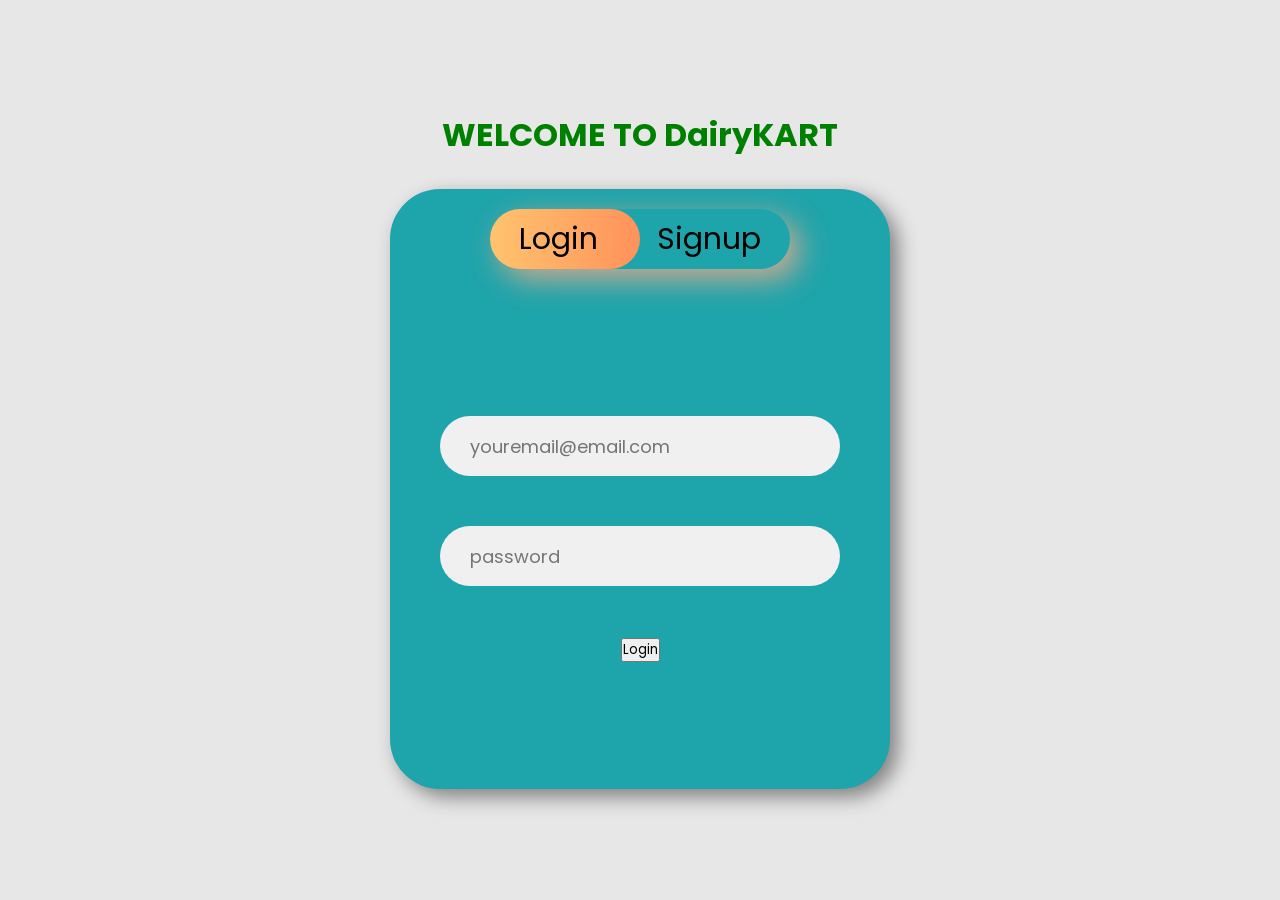
<file: login.html>
<!DOCTYPE html>
<html lang="en">
<head>
	<meta charset="UTF-8">
	<meta name="viewport"
		content="width=device-width, 
						initial-scale=1.0">
	<title>Log in page</title>
	<link rel="stylesheet"
		href="login.css">
</head>

<body>
	<header>
		<h1 class="heading">WELCOME TO DairyKART</h1>
		<!--h3 class="title">Sliding Login & Registration Form</h3-->
	</header>

	<!-- container div -->
	<div class="container">

		<!-- upper button section to select
			the login or signup form -->
		<div class="slider"></div>
		<div class="btn">
			<button class="login">Login</button>
			<button class="signup">Signup</button>
		</div>

		<!-- Form section that contains the
			login and the signup form -->
		<div class="form-section">

			<!-- login form -->
			<form class="login-box">
				<input type="email"
					class="email ele"
					placeholder="youremail@email.com" required>
				<input type="password"
					class="password ele"
					placeholder="password" required>
				<a href="project.html"><button type="submit">Login</button></a>
				
			</form>
			<div id="errorMessage" class="error-message"></div>

			<!-- signup form -->
			<form action="signup.php" method="post" class="signup-box">
				<input type="text" name="name"
					class="name ele"
					placeholder="Enter your name" required>
				<input type="email" name="emaill"
					class="email ele"
					placeholder="youremail@email.com" required>
				<input type="password" name="pass"
					class="password ele"
					placeholder="password" required>
				<input type="password"
					class="password ele" name="Confirmpass"
					placeholder="Confirm password" required>
				<button type="submit" id="clkbtn">Signup</button>

			</form>
		</div>
	</div>
	<script src="login.js"></script>
</body>
</html>
</file>
<file: login.css>
@import url(
"https://fonts.googleapis.com/css2?family=Poppins:ital,wght@0,100;0,200;0,300;0,400;0,500;0,600;0,700;0,800;0,900;1,100;1,200;1,300;1,400;1,500;1,600;1,700;1,800;1,900&display=swap");

* {
	margin: 0;
	padding: 0;
	box-sizing: border-box;
	font-family: "Poppins", sans-serif;
}

body {
	height: 100vh;
	width: 100vw;
	display: flex;
	justify-content: center;
	align-items: center;
	flex-direction: column;
	gap: 30px;
	background-color: rgb(231, 231, 231);
}

header {
	width: 100%;
	display: flex;
	flex-direction: column;
	align-items: center;
	justify-content: center;
	gap: 8px;
}

.heading {
	color: green;
}

.title {
	font-weight: 400;
	letter-spacing: 1.5px;
}

.container {
	height: 600px;
	width: 500px;
	background-color: rgb(30, 164, 171);
	box-shadow: 8px 8px 20px rgb(128, 128, 128);
	position: relative;
	overflow: hidden;
    border-radius: 50px;
}

.btn {
	height: 60px;
	width: 300px;
	margin: 20px auto;
	box-shadow: 10px 10px 30px rgb(208, 170, 143);
	border-radius: 50px;
	display: flex;
	justify-content: space-around;
	align-items: center;
}

.login,
.signup {
	font-size: 30px;
	border: none;
	outline: none;
	background-color: transparent;
	position: relative;
	cursor: pointer;
}

.slider {
	height: 60px;
	width: 150px;
	border-radius: 50px;
	background-image: linear-gradient(to right,
			rgb(255, 195, 110),
			rgb(255, 146, 91));
	position: absolute;
	top: 20px;
	left: 100px;
	transition: all 0.5s ease-in-out;
}

.moveslider {
	left: 250px;
}

.form-section {
	height: 500px;
	width: 1000px;
	padding: 20px 0;
	display: flex;
	position: relative;
	transition: all 0.5s ease-in-out;
	left: 0px;
}

.form-section-move {
	left: -500px;
}

.login-box,
.signup-box {
	height: 100%;
	width: 500px;
	display: flex;
	flex-direction: column;
	align-items: center;
	justify-content: center;
	padding: 0px 40px;
}

.login-box {
	gap: 50px;
}

.signup-box {
	gap: 30px;
}

.ele {
	height: 60px;
	width: 400px;
	outline: none;
	border: none;
	color: rgb(77, 77, 77);
	background-color: rgb(240, 240, 240);
	border-radius: 50px;
	padding-left: 30px;
	font-size: 18px;
}

button[type="clkbtn"] {
	height: 60px;
	width: 150px;
	border-radius: 50px;
	background-image: linear-gradient(to right,
			rgb(255, 195, 110),
			rgb(255, 146, 91));
	font-size: 22px;
	border: none;
	cursor: pointer;
}

/* For Responsiveness of the page */

@media screen and (max-width: 650px) {
	.container {
		height: 600px;
		width: 300px;
	}

	.title {
		font-size: 15px;
	}

	.btn {
		height: 50px;
		width: 200px;
		margin: 20px auto;
	}

	.login,
	.signup {
		font-size: 19px;
	}

	.slider {
		height: 50px;
		width: 100px;
		left: 50px;
	}

	.moveslider {
		left: 150px;
	}

	.form-section {
		height: 500px;
		width: 600px;
	}

	.form-section-move {
		left: -300px;
	}

	.login-box,
	.signup-box {
		height: 100%;
		width: 300px;
	}

	.ele {
		height: 50px;
		width: 250px;
		font-size: 15px;
	}

	.clkbtn {
		height: 50px;
		width: 130px;
		font-size: 19px;
	}
}

@media screen and (max-width: 320px) {
	.container {
		height: 600px;
		width: 250px;
	}

	.heading {
		font-size: 30px;
	}

	.title {
		font-size: 10px;
	}

	.btn {
		height: 50px;
		width: 200px;
		margin: 20px auto;
	}

	.login,
	.signup {
		font-size: 19px;
	}

	.slider {
		height: 50px;
		width: 100px;
		left: 27px;
	}

	.moveslider {
		left: 127px;
	}

	.form-section {
		height: 500px;
		width: 500px;
	}

	.form-section-move {
		left: -250px;
	}

	.login-box,
	.signup-box {
		height: 100%;
		width: 250px;
	}

	.ele {
		height: 50px;
		width: 220px;
		font-size: 15px;
	}

	.clkbtn {
		height: 50px;
		width: 130px;
		font-size: 19px;
	}
}
</file>
